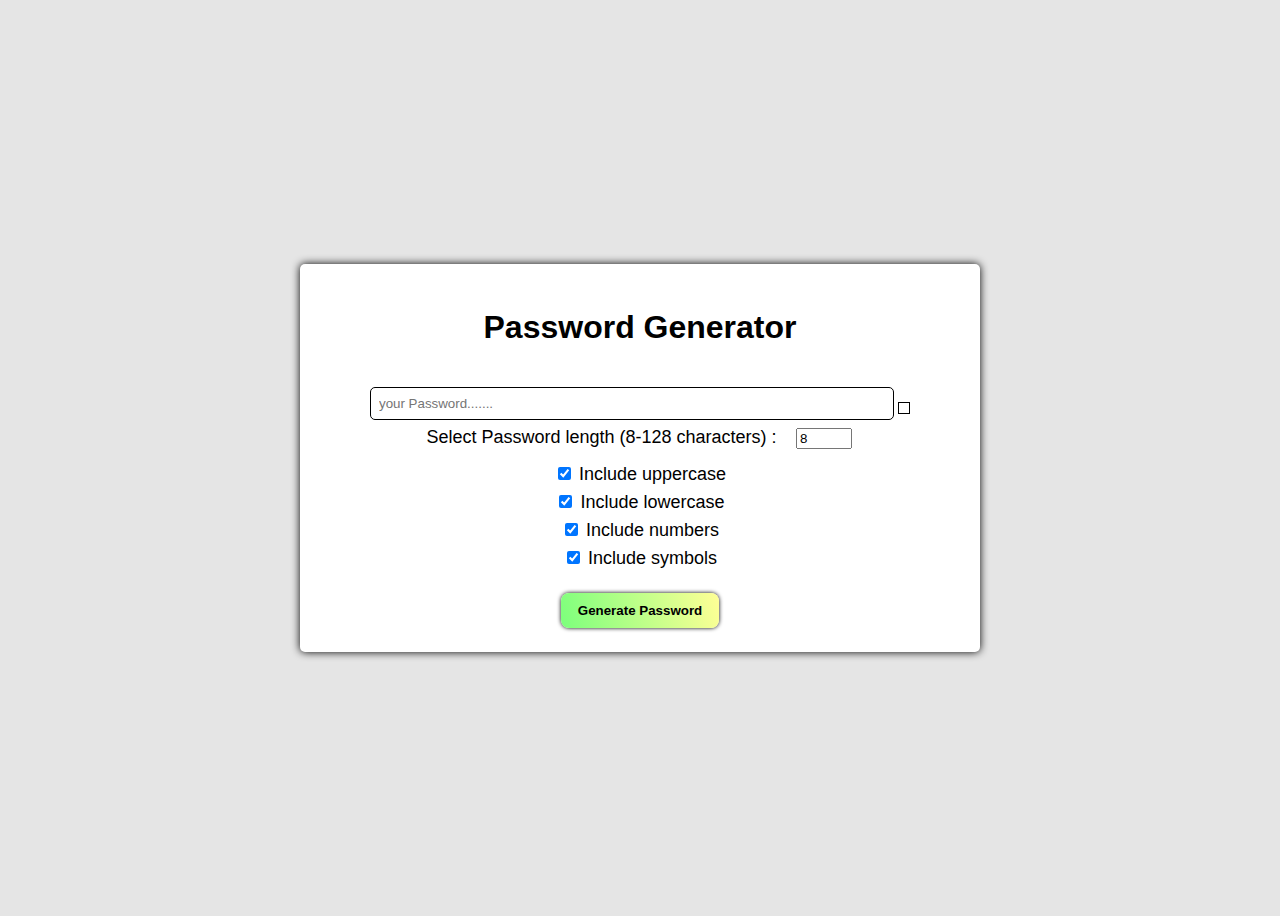
<file: 1st_Random_Password_generator(JS)/index.html>
<!DOCTYPE html>
<html lang="en">
  <head>
    <meta charset="UTF-8" />
    <meta name="viewport" content="width=device-width, initial-scale=1.0" />
    <title>Random Password Generator</title>
    <link rel="stylesheet" href="style.css">
    <link rel="stylesheet" href="https://cdnjs.cloudflare.com/ajax/libs/font-awesome/6.6.0/css/all.min.css" integrity="sha512-Kc323vGBEqzTmouAECnVceyQqyqdsSiqLQISBL29aUW4U/M7pSPA/gEUZQqv1cwx4OnYxTxve5UMg5GT6L4JJg==" crossorigin="anonymous" referrerpolicy="no-referrer" />
  </head>
  <body>
    <div class="container">
      <h1>Password Generator</h1>
      <form class="form" action="">
        <div id="text">
          <input
            type="text"
            id="passwordOutput"
            placeholder="your Password......."
            readonly
          />
          <button onclick="" id="copyPassword"><i class="fa-solid fa-copy"></i></button>
        </div>
        <label>Select Password length (8-128 characters) : </label>
        <input type="number" id="lengthInput" min="8" max="64" value="8" />
        <div class="checkbox">
          <label
            ><input type="checkbox" id="uppercase" checked /> Include
            uppercase</label
          ><br />
          <label
            ><input type="checkbox" id="lowercase" checked /> Include
            lowercase</label
          ><br />
          <label
            ><input type="checkbox" id="numbers" checked /> Include
            numbers</label
          ><br />
          <label
            ><input type="checkbox" id="symbols" checked /> Include
            symbols</label
          ><br />
        </div>

        <button id="generateBtn">Generate Password</button>
      </form>
    </div>
    <script src="script.js"></script>
  </body>
</html>
</file>
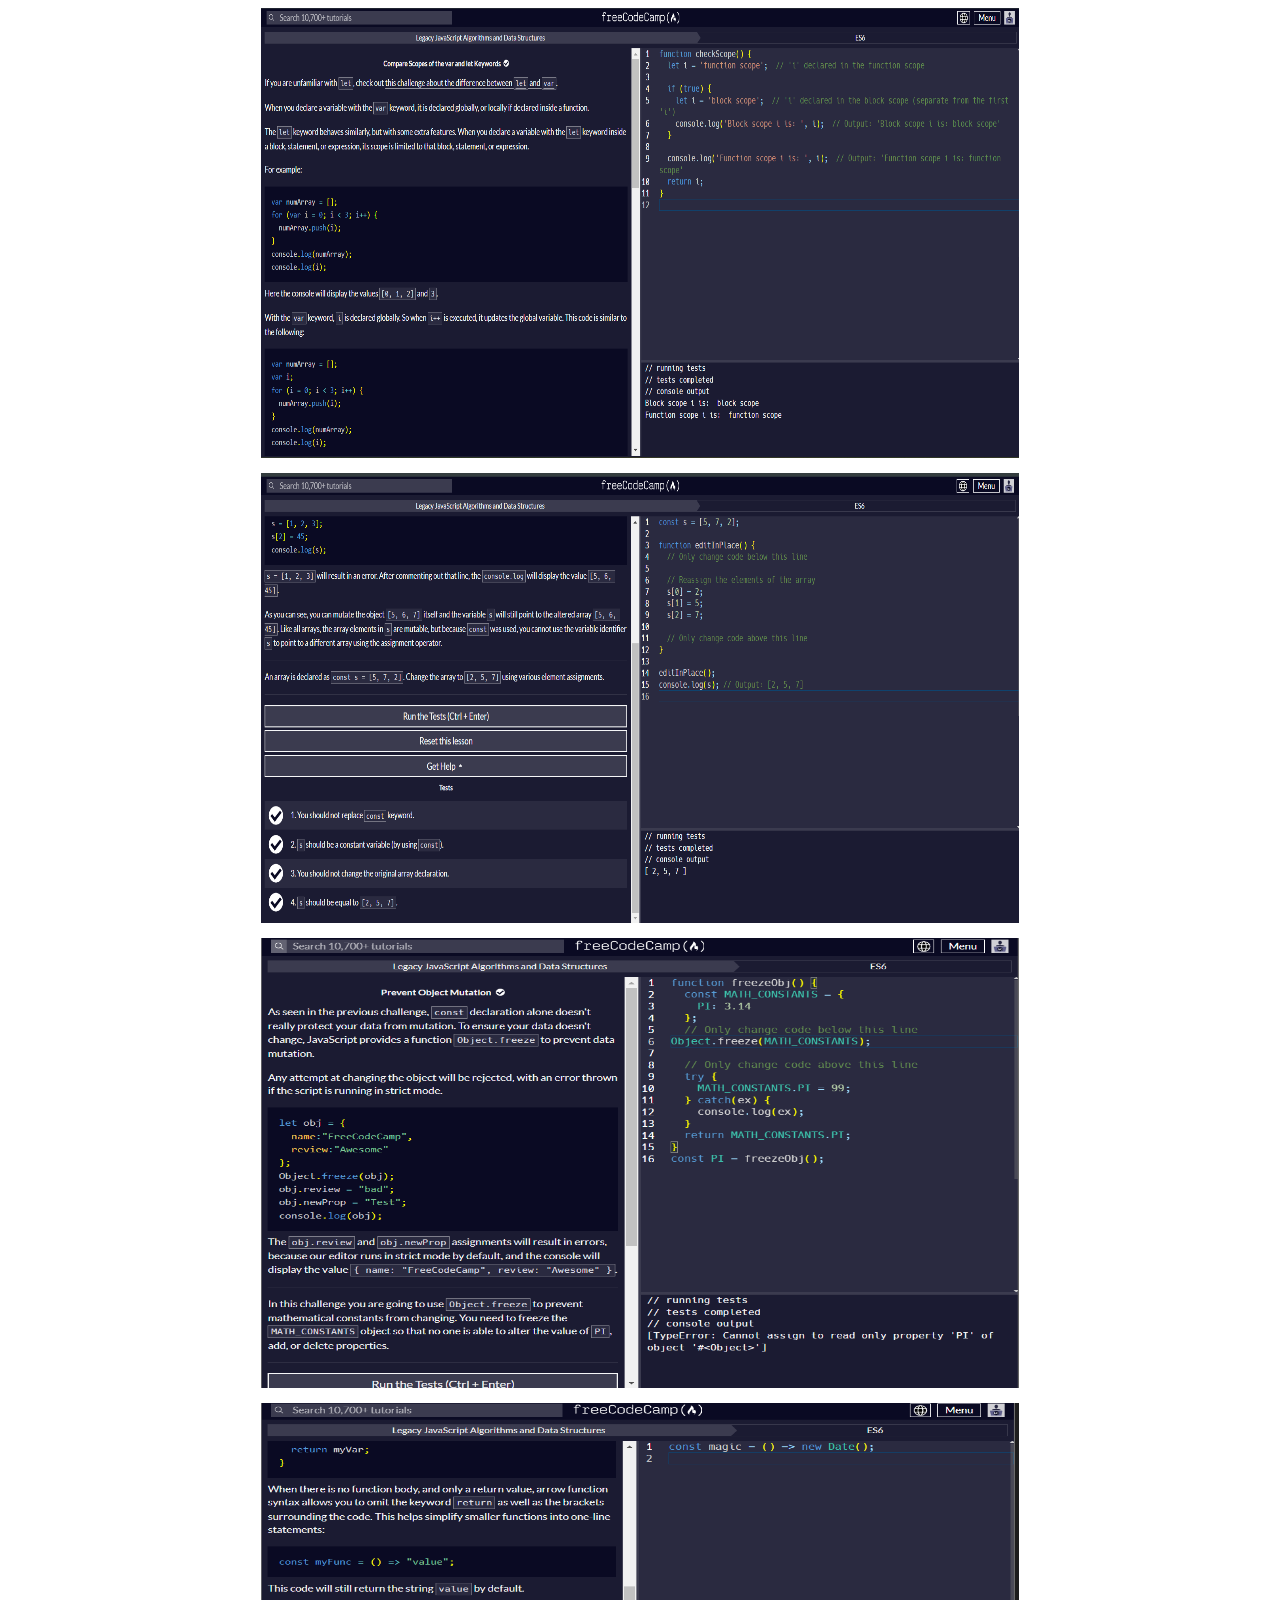
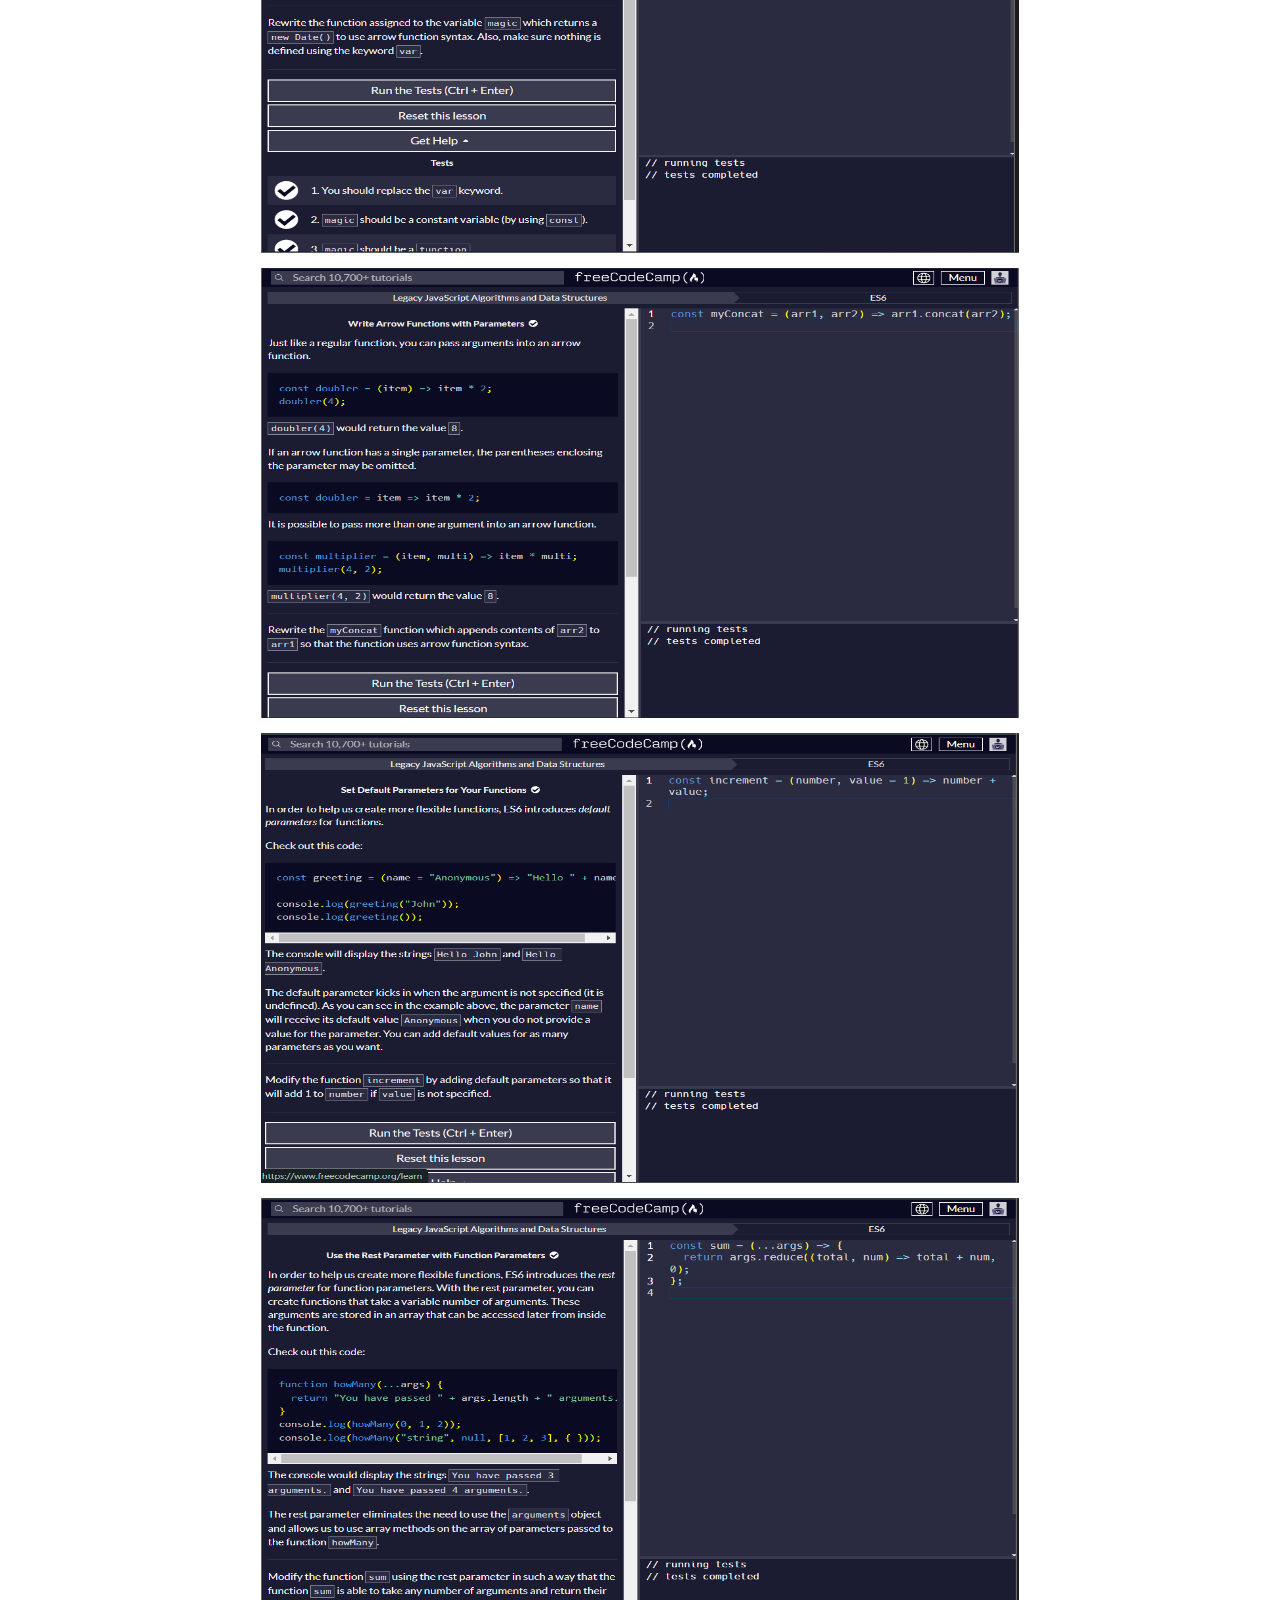
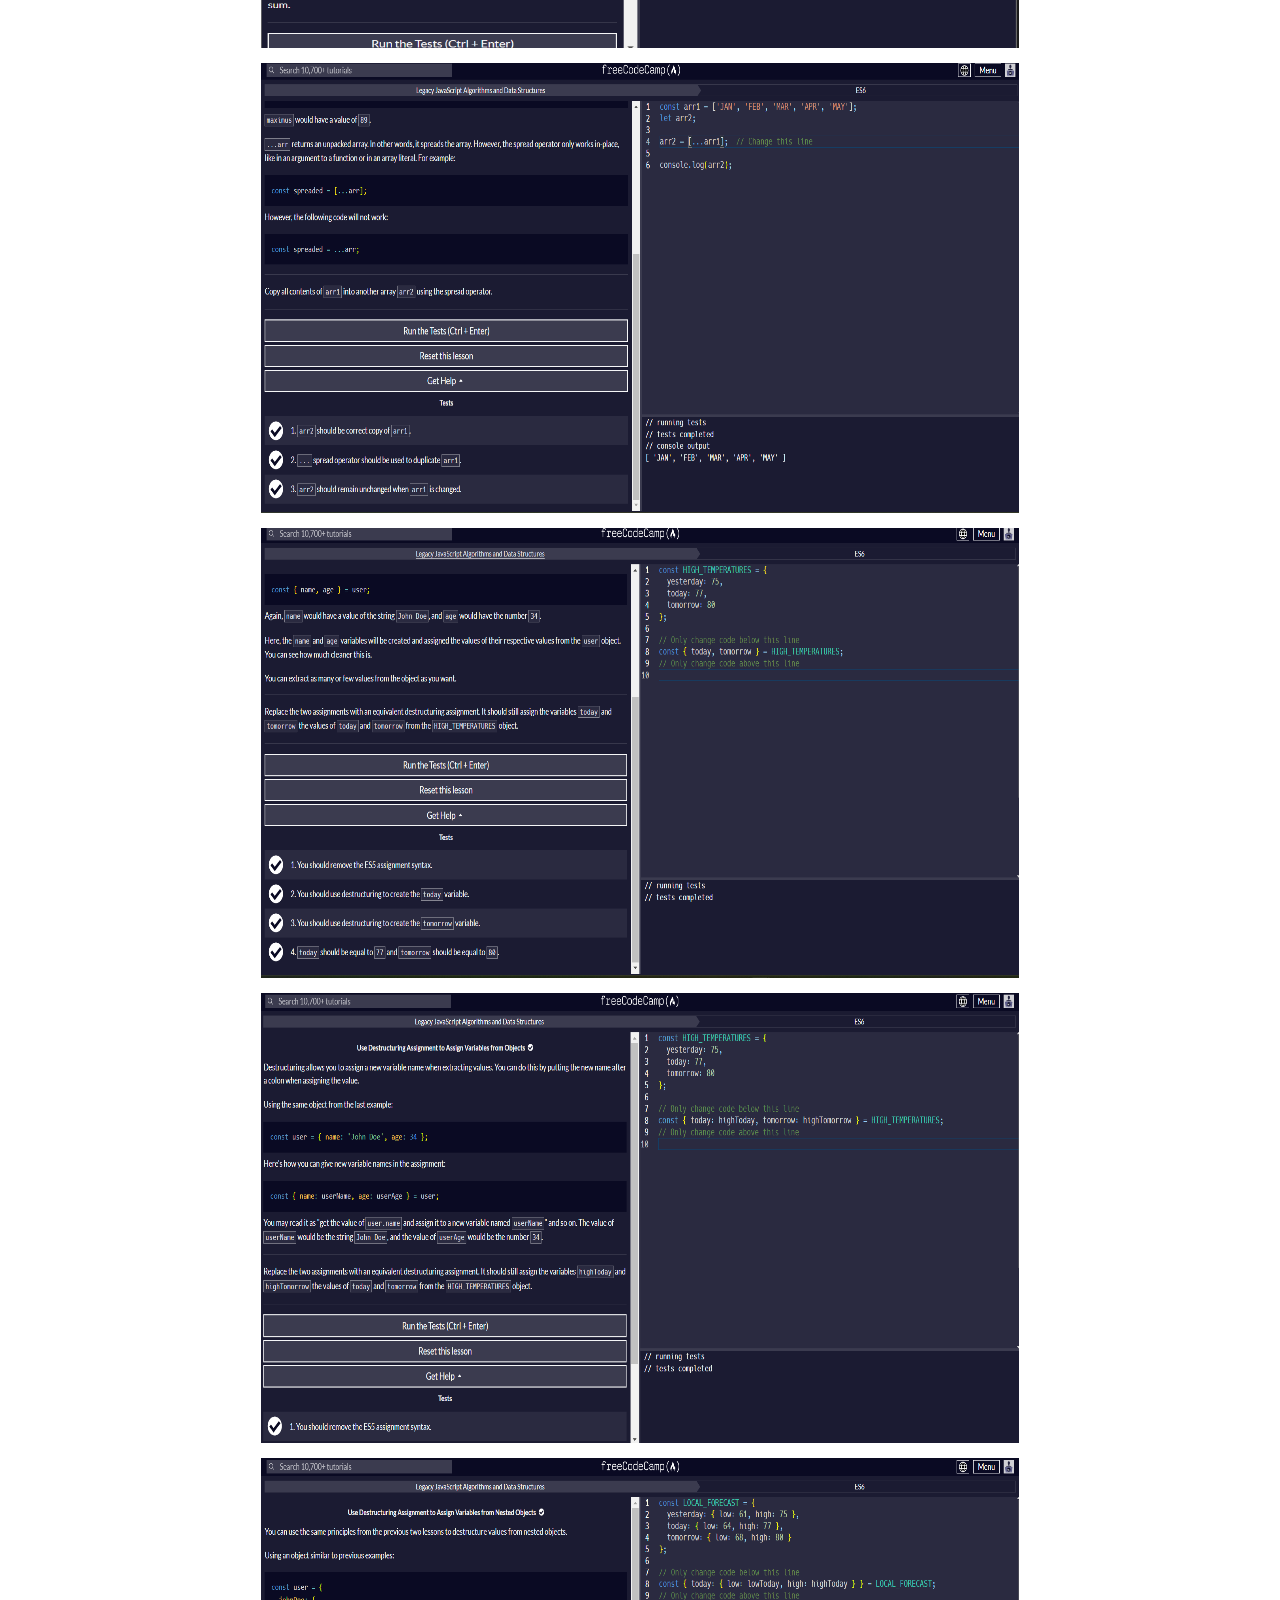
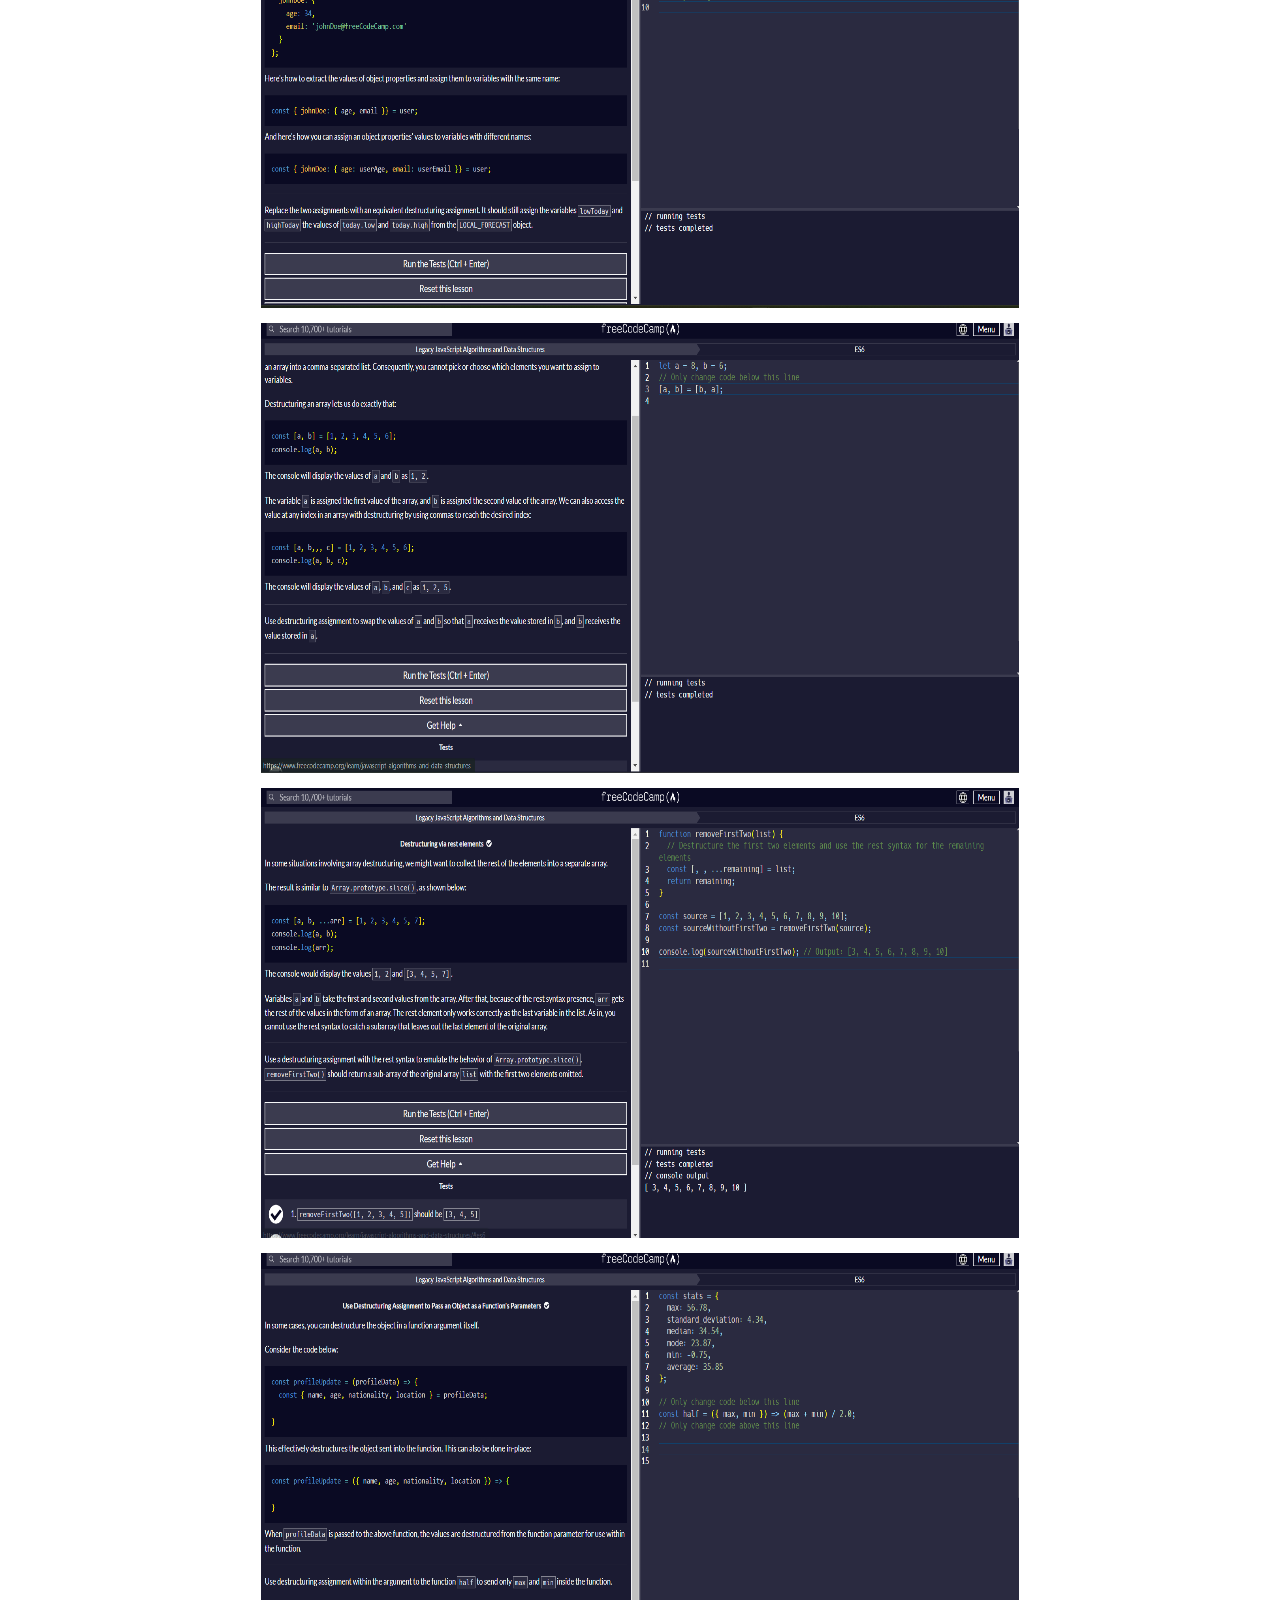
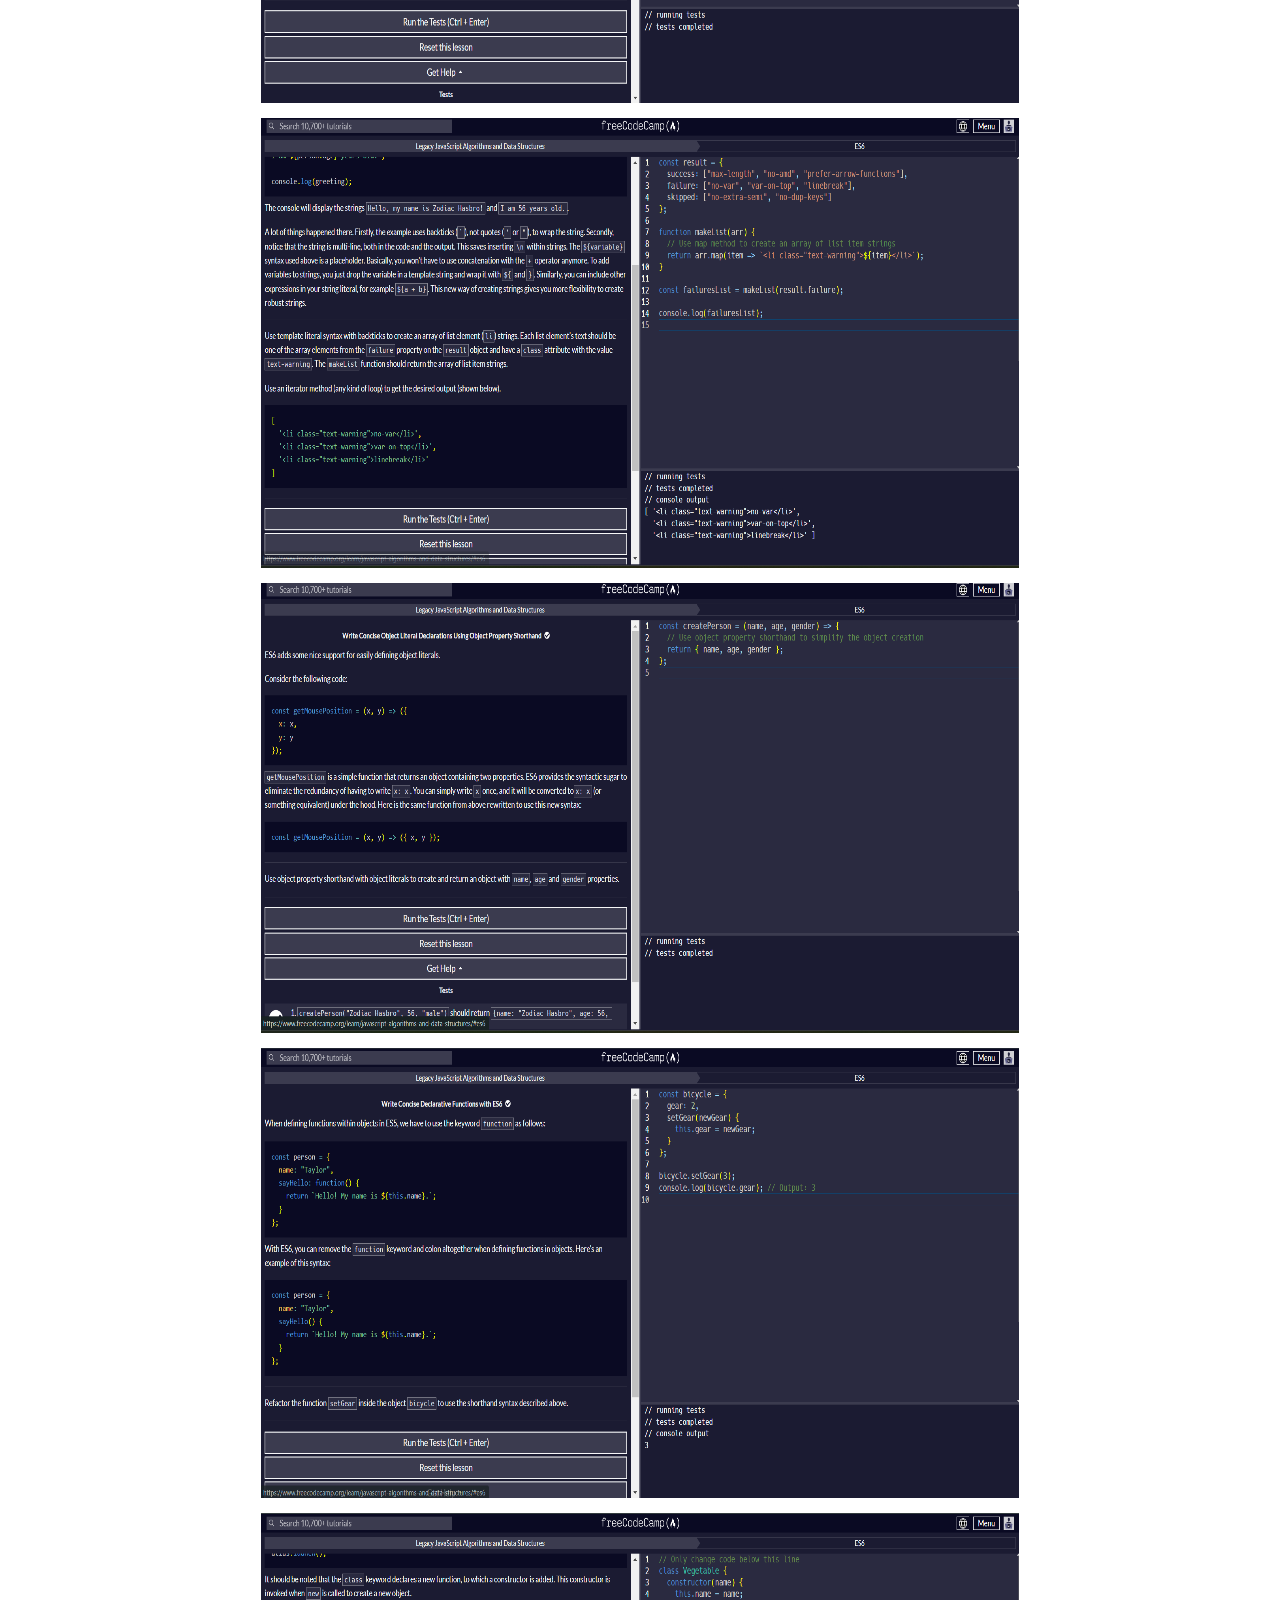
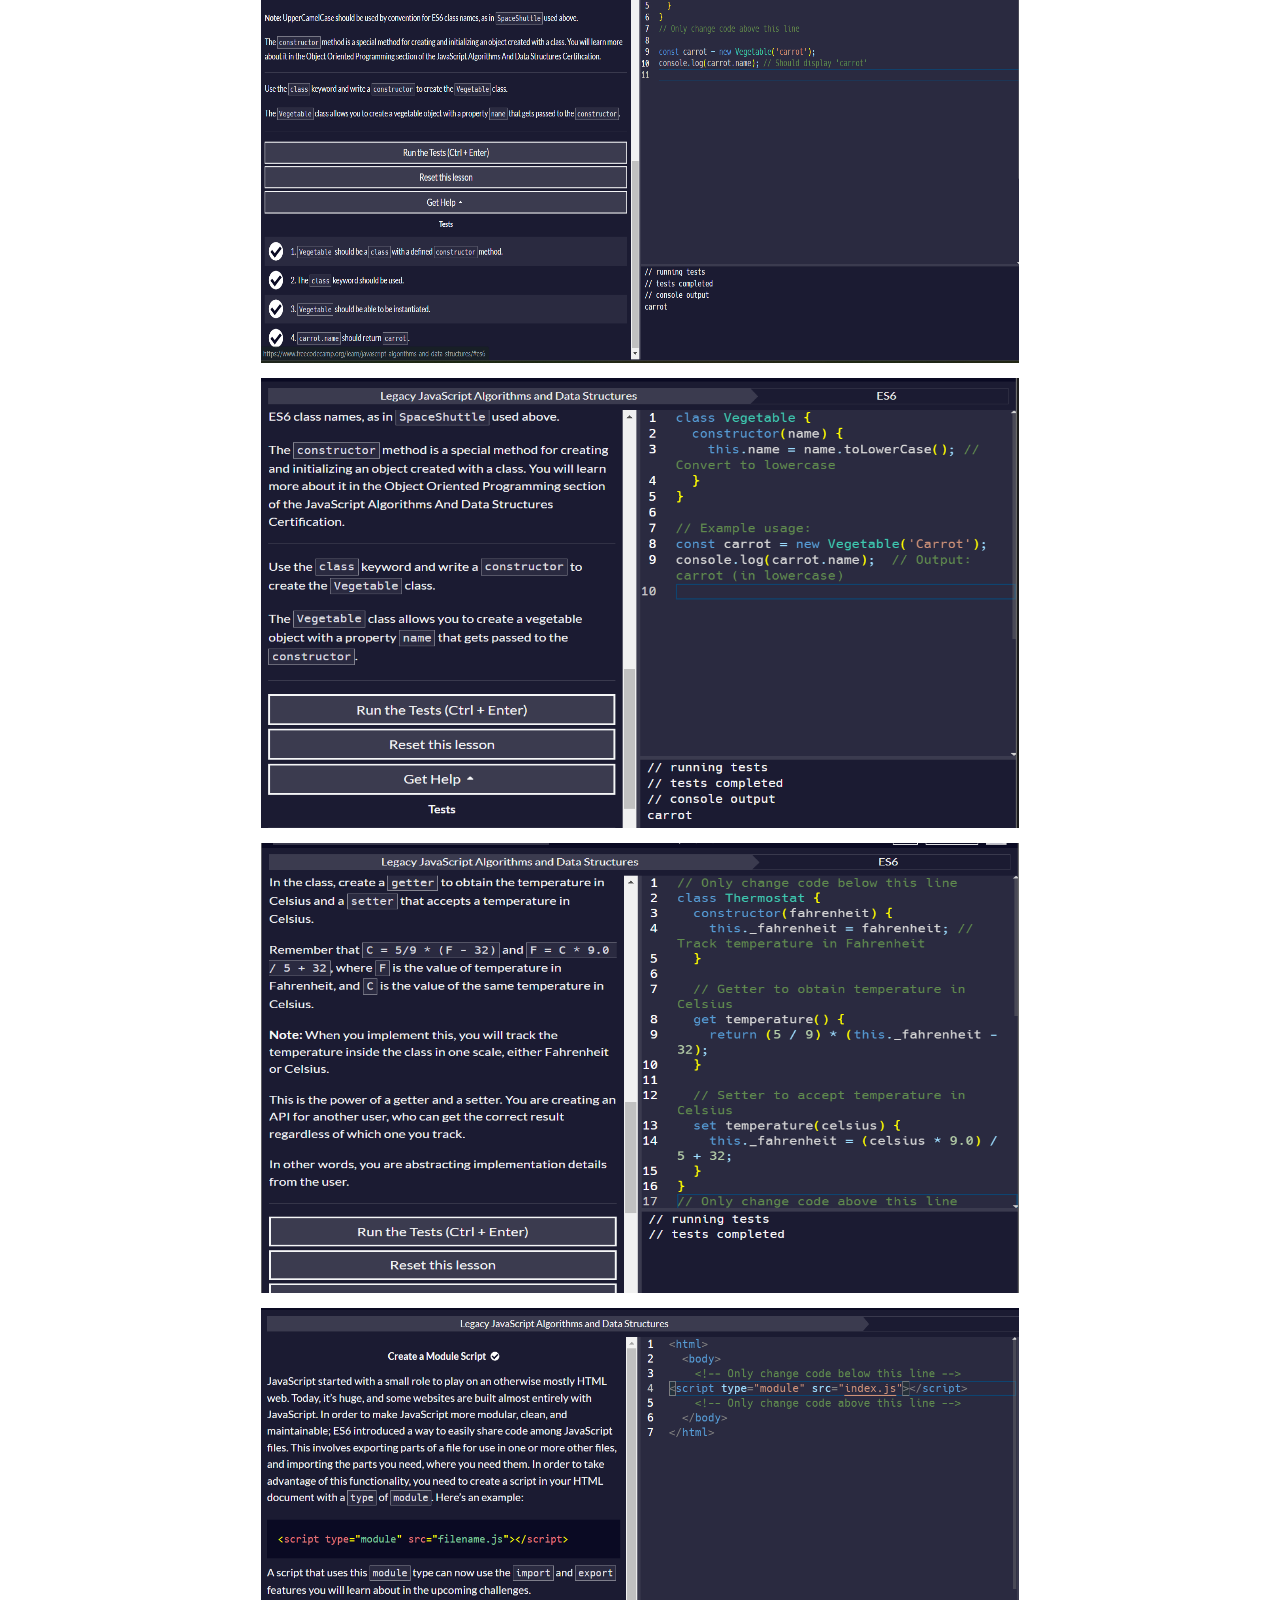
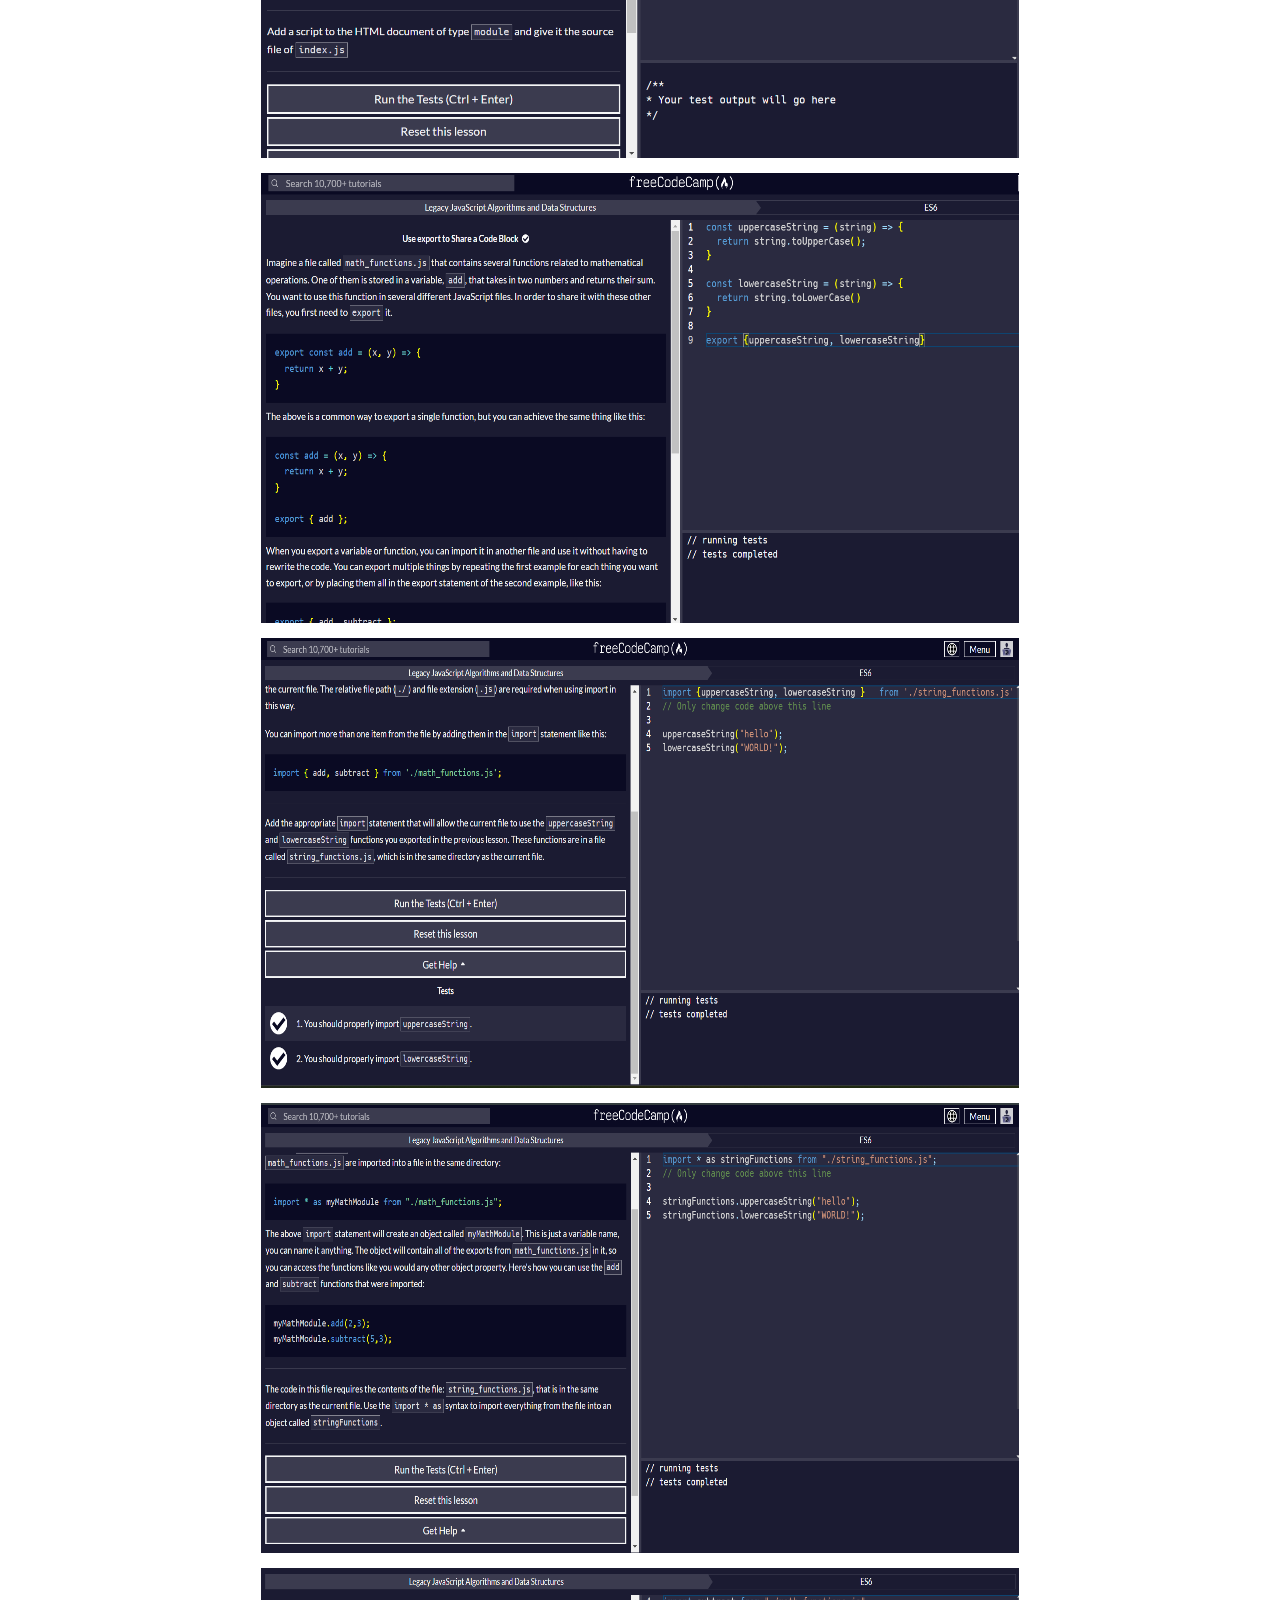
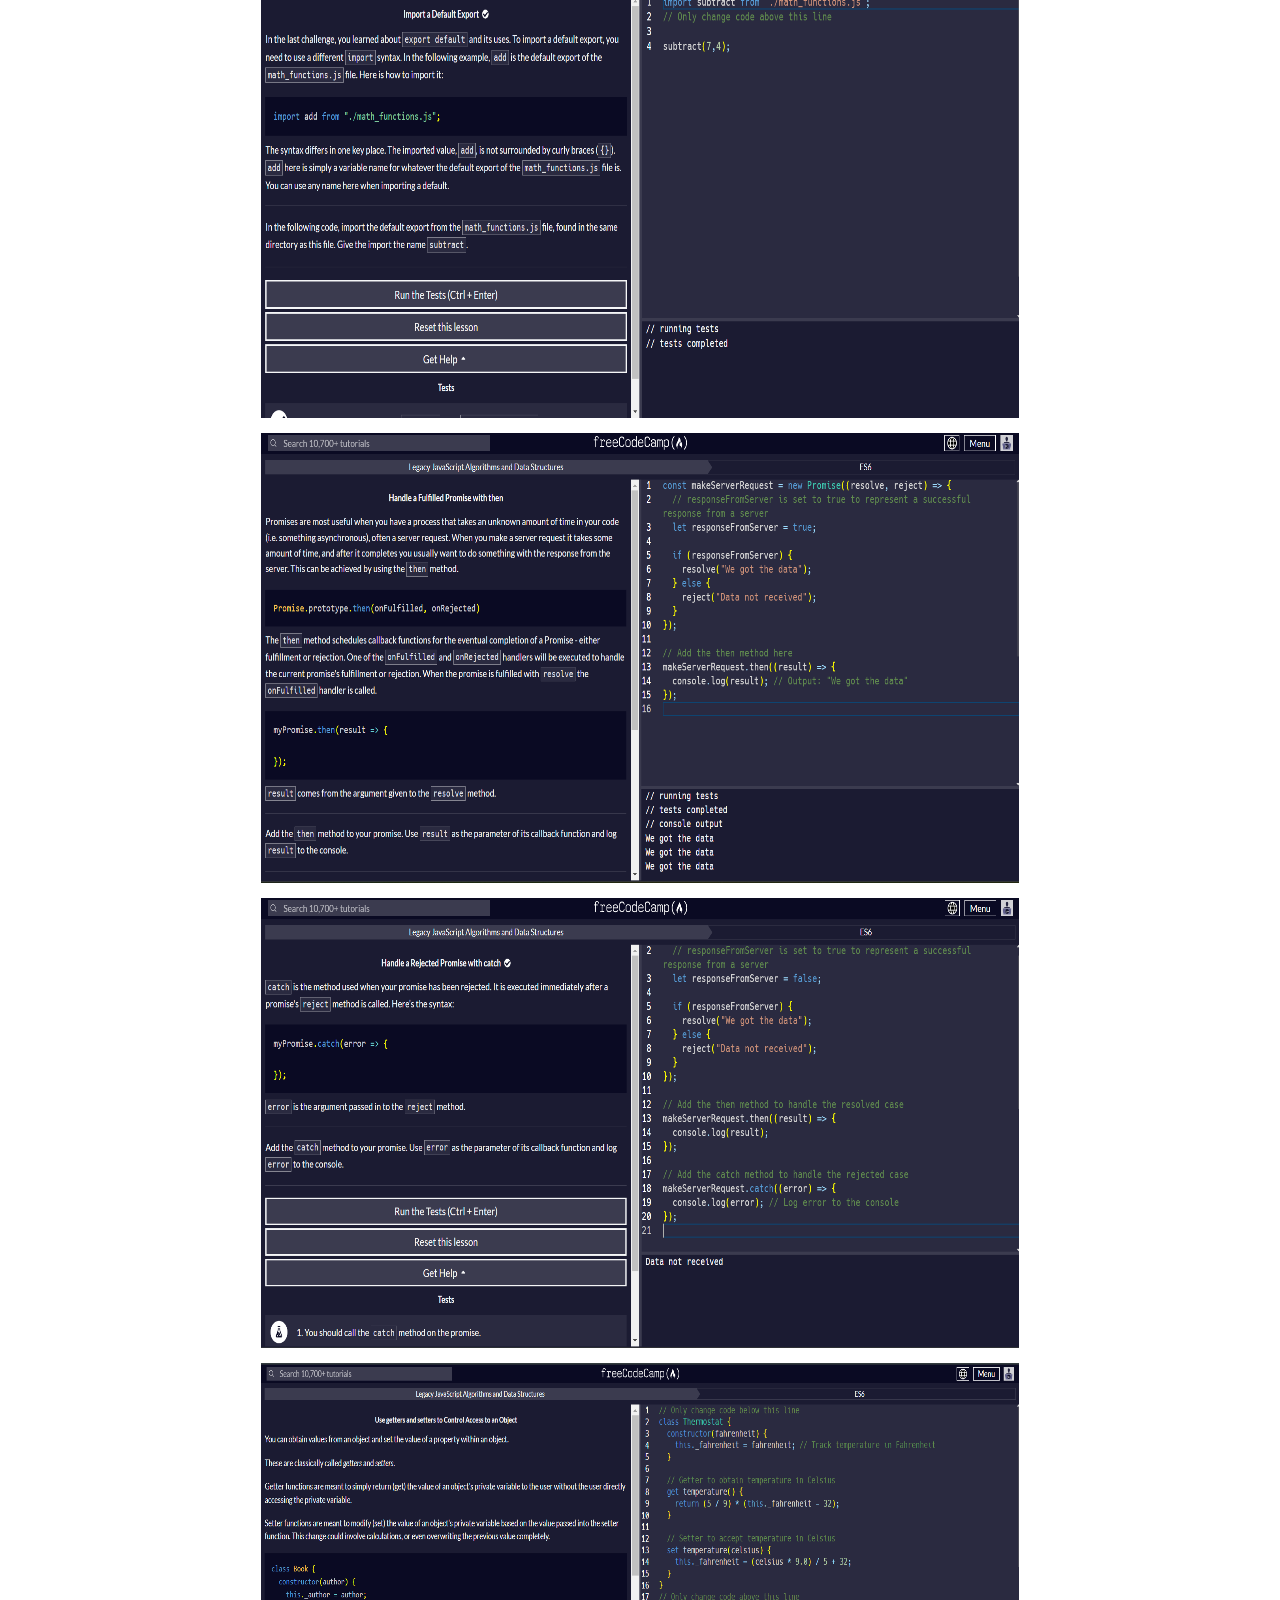
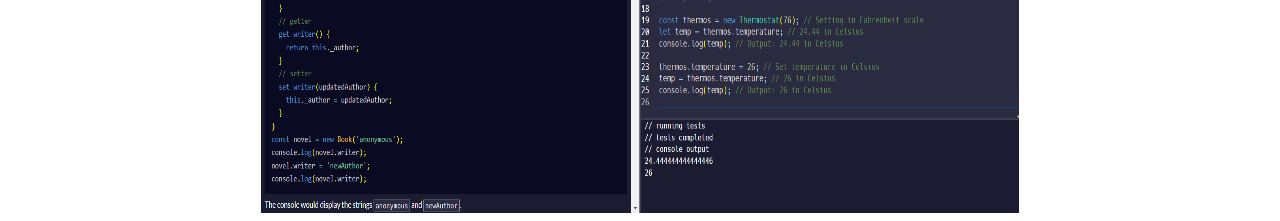
<file: ES6-freecodeCamp/index.html>
<!DOCTYPE html>
<html lang="en">
  <head>
    <meta charset="UTF-8" />
    <meta name="viewport" content="width=device-width, initial-scale=1.0" />
    <title>FreecodeCamp - ES6</title>
    <style>
        .container{
            display: flex;
            flex-direction: column;
            align-items: center;
            gap: 15px;
        }
    </style>
  </head>
  <body>
    <div class="container">
      <img src="./assets/image1.png" alt="1" height="450px" width="60%" />
      <img src="./assets/image2.png" alt="2" height="450px" width="60%" />
      <img src="./assets/image3.png" alt="3" height="450px" width="60%" />
      <img src="./assets/image4.png" alt="4" height="450px" width="60%" />
      <img src="./assets/image5.png" alt="5" height="450px" width="60%" />
      <img src="./assets/image6.png" alt="6" height="450px" width="60%" />
      <img src="./assets/image7.png" alt="7" height="450px" width="60%" />
      <img src="./assets/image8.png" alt="8" height="450px" width="60%" />
      <img src="./assets/image9.png" alt="9" height="450px" width="60%" />
      <img src="./assets/image10.png" alt="10" height="450px" width="60%" />
      <img src="./assets/12.png" alt="12" height="450px" width="60%" />
      <img src="./assets/13.png" alt="13" height="450px" width="60%" />
      <img src="./assets/14.png" alt="14" height="450px" width="60%" />
      <img src="./assets/15.png" alt="15" height="450px" width="60%" />
      <img src="./assets/16.png" alt="16" height="450px" width="60%" />
      <img src="./assets/17.png" alt="17" height="450px" width="60%" />
      <img src="./assets/18.png" alt="18" height="450px" width="60%" />
      <img src="./assets/19.png" alt="19" height="450px" width="60%" />
      <img src="./assets/20.png" alt="20" height="450px" width="60%" />
      <img src="./assets/21.png" alt="21" height="450px" width="60%" />
      <img src="./assets/22.png" alt="22" height="450px" width="60%" />
      <img src="./assets/23.png" alt="23" height="450px" width="60%" />
      <img src="./assets/24.png" alt="24" height="450px" width="60%" />
      <img src="./assets/25.png" alt="25" height="450px" width="60%" />
      <img src="./assets/26.png" alt="26" height="450px" width="60%" />
      <img src="./assets/27.png" alt="27" height="450px" width="60%" />
      <img src="./assets/28.png" alt="28" height="450px" width="60%" />
      <img src="./assets/29.png" alt="29" height="450px" width="60%" />
    </div>
  </body>
</html>
</file>
<file: 1st_Random_Password_generator(JS)/style.css>
body {
  font-family: Arial, sans-serif;
  display: flex;
  justify-content: center;
  align-items: center;
  height: 100vh;
  flex-direction: column;
  background-color: #e5e5e5;
}
input,
button {
  margin-top: 10px;
}
.container {
  text-align: center;
  width: 50%;
  box-shadow: 0px 0px 8px black;
  border-radius: 5px;
  background-color: #ffffff;
  padding: 1.5rem;
}

.container h1 {
  font-family: Arial, Helvetica, sans-serif;
}

#copyPassword {
  font-size: 22px;
  padding: 5px;
  background-color: #fff;
  border: 1px solid black;
}

#passwordOutput {
  width: 80%;
  padding: 8px;
  margin-top: 20px;
  border-radius: 5px;
  border: 1px solid black;
  padding-bottom: 0.5rem;
}

#generateBtn {
  padding: 10px;
  background: linear-gradient(75deg, rgb(124, 255, 124), rgb(255, 255, 150));
  color: black;
  border: none;
  cursor: pointer;
  width: 25%;
  border-radius: 8px;
  margin-top: 1.5rem;
  font-weight: bold;
  box-shadow: 0px 0px 4px black;
  transition: all 0.8s ease;
}

#generateBtn:hover {
  background: #ffffff;
  transform: translateY(-2px);
}

.form label{
    padding: 0.4rem;
    font-size: 18px;
}

#lengthInput{
    margin: 0.5rem;
}
</file>
